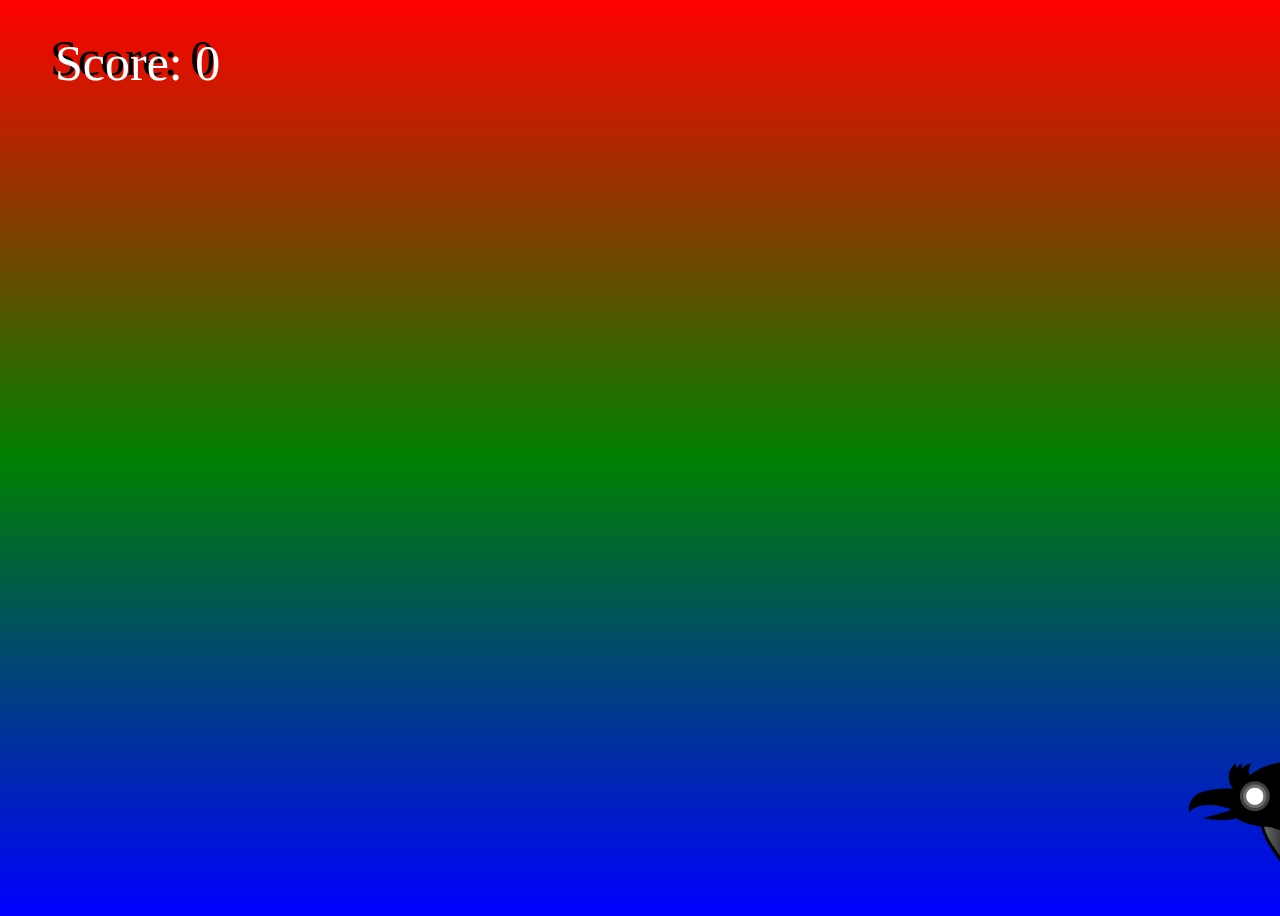
<file: Joc IWP/index.html>
<!DOCTYPE html>
<html lang="en">
<head>
    <meta charset="UTF-8">
    <meta http-equiv="X-UA-Compatible" content="IE=edge">
    <meta name="viewport" content="width=device-width, initial-scale=1.0">
    <title>JavaScript Game </title>
    <link rel="stylesheet" href="style.css" />
</head>
<body>
    <canvas id="collisionCanvas" ></canvas>
    <canvas id="canvas1" ></canvas>

    <script src="script.js"> </script>
</body>
</html>
</file>
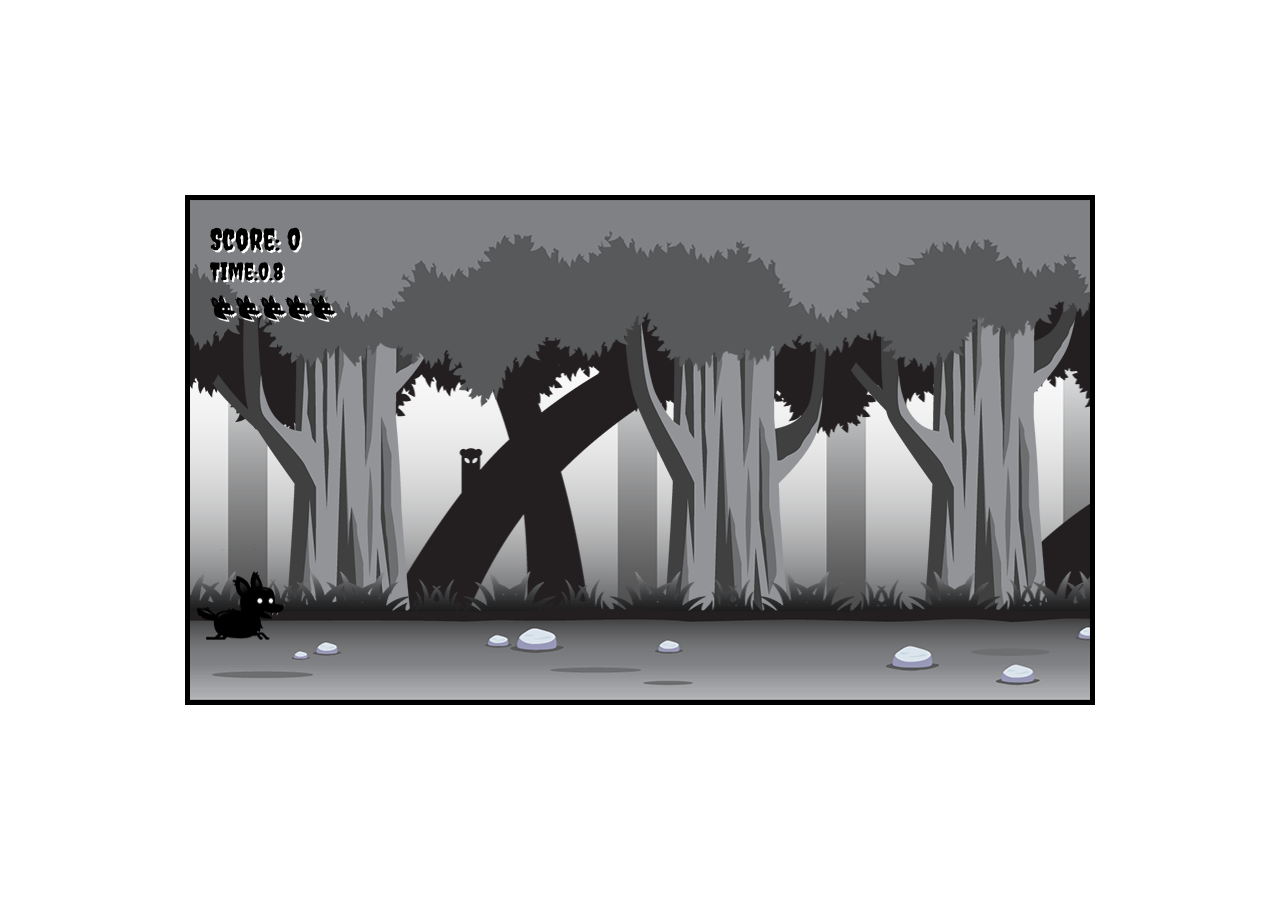
<file: HTML/second game/index.html>
<!DOCTYPE html>
<html lang="en">
<head>
    <meta charset="UTF-8">
    <meta http-equiv="X-UA-Compatible" content="IE=edge">
    <meta name="viewport" content="width=device-width, initial-scale=1.0">
    <title>JavaScript Game</title>
    <link rel="preconnect" href="https://fonts.googleapis.com">
    <link rel="preconnect" href="https://fonts.gstatic.com" crossorigin>
    <link href="https://fonts.googleapis.com/css2?family=Creepster&display=swap" rel="stylesheet">
    <link rel="stylesheet" href="stile.css">
</head>
<body>
    <canvas id="canvas1"></canvas>

    <img id="player" src="assets/player.png">
    <img id="layer1" src="assets/layer-1.png">
    <img id="layer2" src="assets/layer-2.png">
    <img id="layer3" src="assets/layer-3.png">
    <img id="layer4" src="assets/layer-4.png">
    <img id="layer5" src="assets/layer-5.png">
    <img id="enemy_fly" src="assets/enemy_fly.png">
    <img id="enemy_plant" src="assets/enemy_plant.png">
    <img id="enemy_spider_big" src="assets/enemy_spider_big.png">
    <img id="fire" src="assets/fire.png">
    <img id="collisionAnimation" src="assets/boom.png">
    <img id="lives" src="assets/lives.png">

    <script type="module" src="main.js"></script>
</body>
</html>
</file>
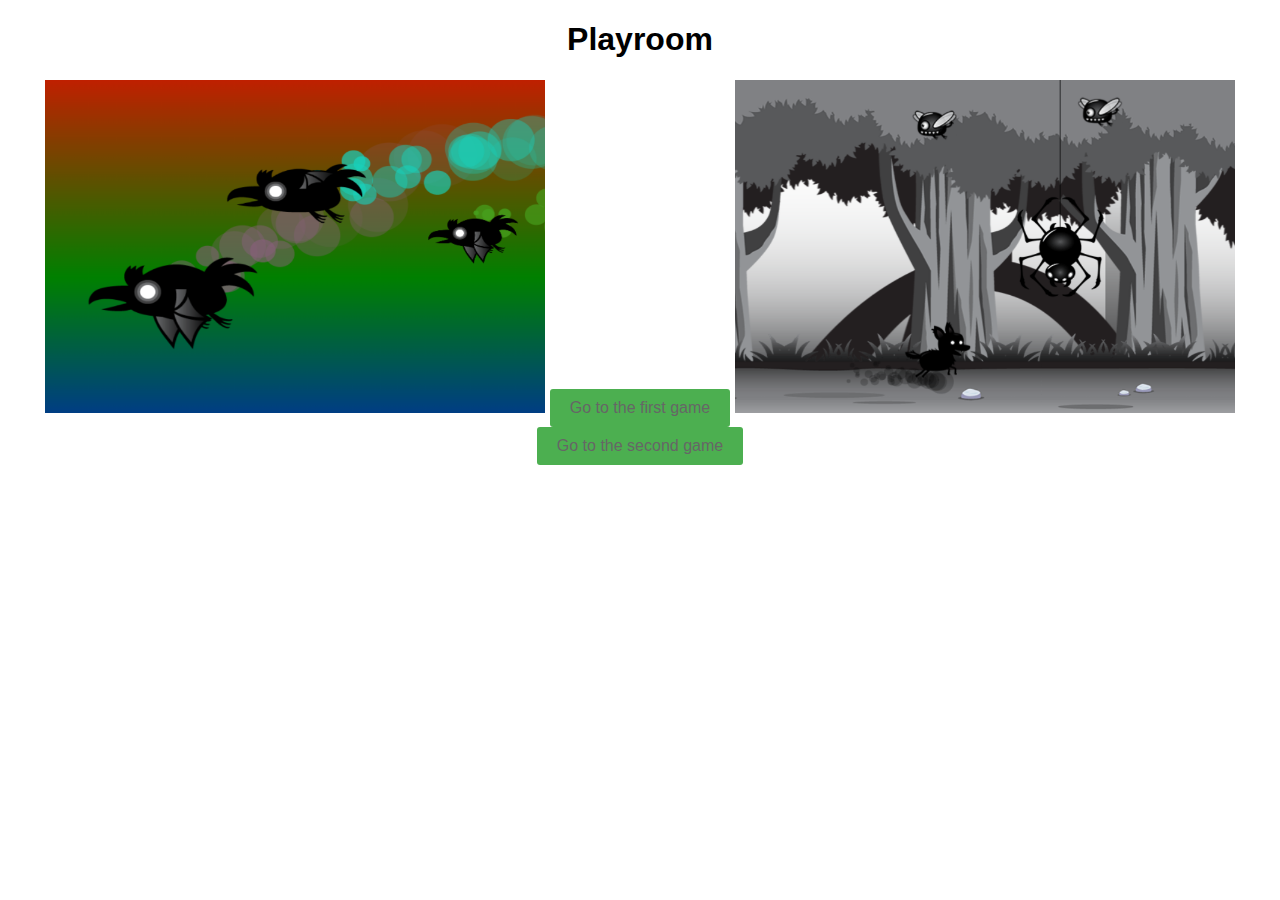
<file: HTML/playroom.html>
<!DOCTYPE html>
<html>
<head>
	<title>Images with Buttons</title>
	<style>
		body {
            
			font-family: Arial, sans-serif;
			text-align: center;
		}
        a {
			display: block;
			text-align: center;
			color: #666;
			text-decoration: none;
		}
		a:hover {
			color: #000;
		}
		button {
			background-color: #4CAF50;
			color: #fff;
			border: none;
			padding: 10px 20px;
			border-radius: 3px;
			font-size: 16px;
			cursor: pointer;
		}
		button:hover {
			background-color: #3e8e41;
		}
		.shake:hover {
			animation: shake 0.5s;
			animation-iteration-count: infinite;
		}
		@keyframes shake {
			0% { transform: translate(0, 0); }
			10% { transform: translate(-10px, 0); }
			20% { transform: translate(10px, 0); }
			30% { transform: translate(-10px, 0); }
			40% { transform: translate(10px, 0); }
			50% { transform: translate(-10px, 0); }
			60% { transform: translate(10px, 0); }
			70% { transform: translate(-10px, 0); }
			80% { transform: translate(10px, 0); }
			90% { transform: translate(-10px, 0); }
			100% { transform: translate(0, 0); }
		}
	</style>
</head>
<body>
	<h1>Playroom</h1>
	<img class="shake" src="ravenss1.png" alt="Trulli" width="500" height="333">
	<button><a href="first game/index.html">Go to the first game</a></button>
	<img class="shake" src="wolf.png" alt="Snow" width="500" height="333">
     <button><a href="second game/index.html">Go to the second game</a></button>
</body>
</html>
</file>
<file: Joc IWP/style.css>
body {
    background: linear-gradient(to bottom, red, green, blue ) ;
    width: 100vw;
    height: 100vh;
    overflow: hidden;
}
canvas {
    position: absolute;
    top: 0;
    left:0;
    width: 100%;
    height: 100%;
}
#collisionCanvas {
    opacity: 0;
}
</file>
<file: HTML/second game/stile.css>
* {
    margin: 0;
    padding: 0;
    box-sizing: border-box;
}

#canvas1 {
    border: 5px solid black;
    position: absolute;
    top: 50%;
    left: 50%;
    transform: translate(-50%, -50%);
    max-width: 100%;
    max-height: 100%;
    font-family: 'Creepster', cursive;
}

#player, #layer1, #layer2, #layer3, #layer4, #layer5, #enemy_fly, #enemy_plant, 
#enemy_spider_big, #fire, #collisionAnimation, #lives {
    display: none;
}
</file>
